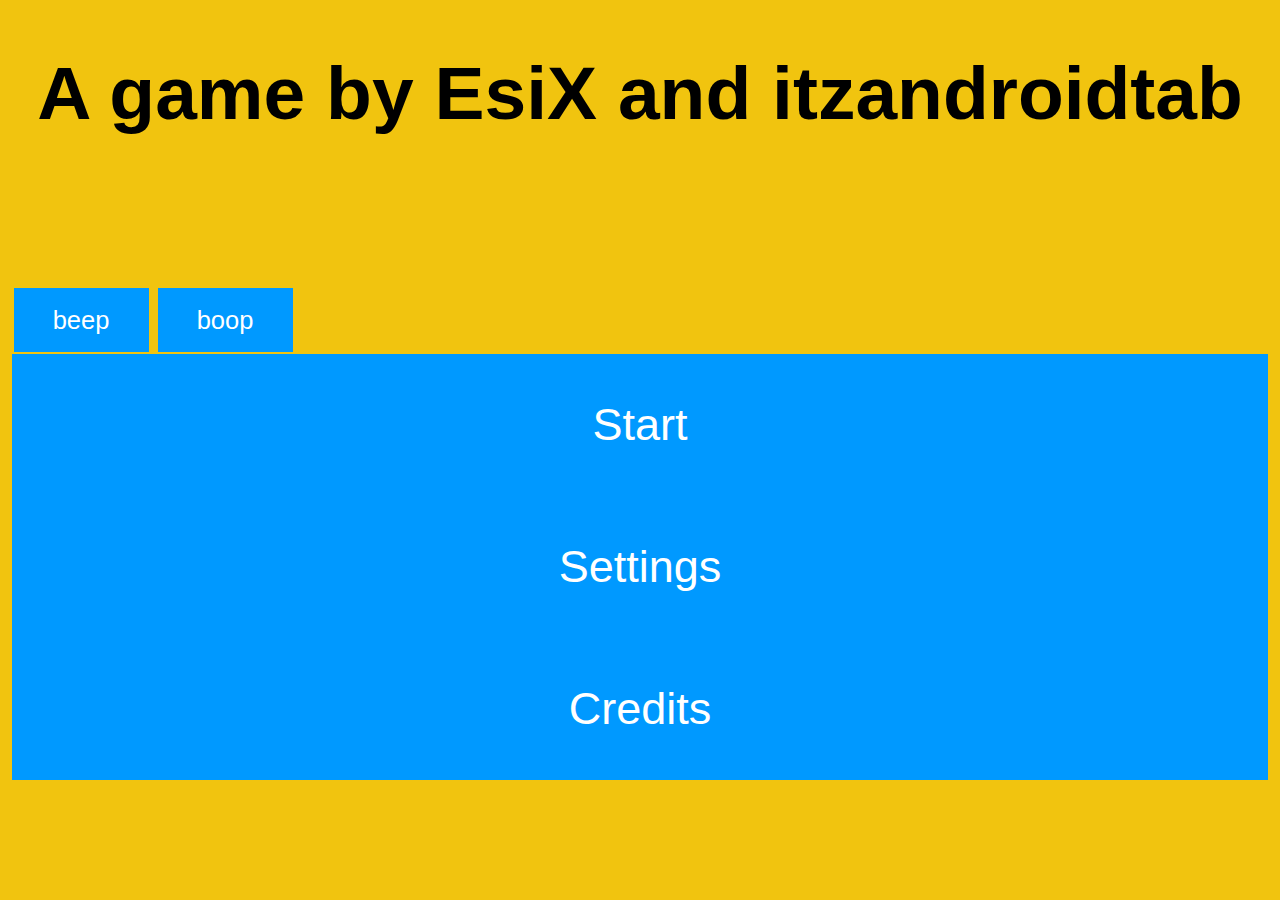
<file: Game_RPG_Adventure/index.html>
﻿<!DOCTYPE html>
<html>
<head>
    <meta charset="utf-8" />
    <title>Game_RPG_Adventure</title>
    <link id="css" href="css/lightTheme.css" rel="stylesheet" />
    <link href="css/default.css" rel="stylesheet" />
    <script type="text/javascript" src="js/main.js"></script>
</head>
<body>
    <div>
        <h1 id="firstPage" style="display:block">A game by EsiX and itzandroidtab</h1>
    </div>
    <div class="btn-group">
        <button onclick="darkTheme()">beep</button>
        <button onclick="lightTheme()">boop</button>
        <a href="game.html" class="Button">Start</a>
        <a href="settings.html" class="Button">Settings</a>
        <a href="credits.html" class="Button">Credits</a>
    </div>
</body>
</html>
</file>
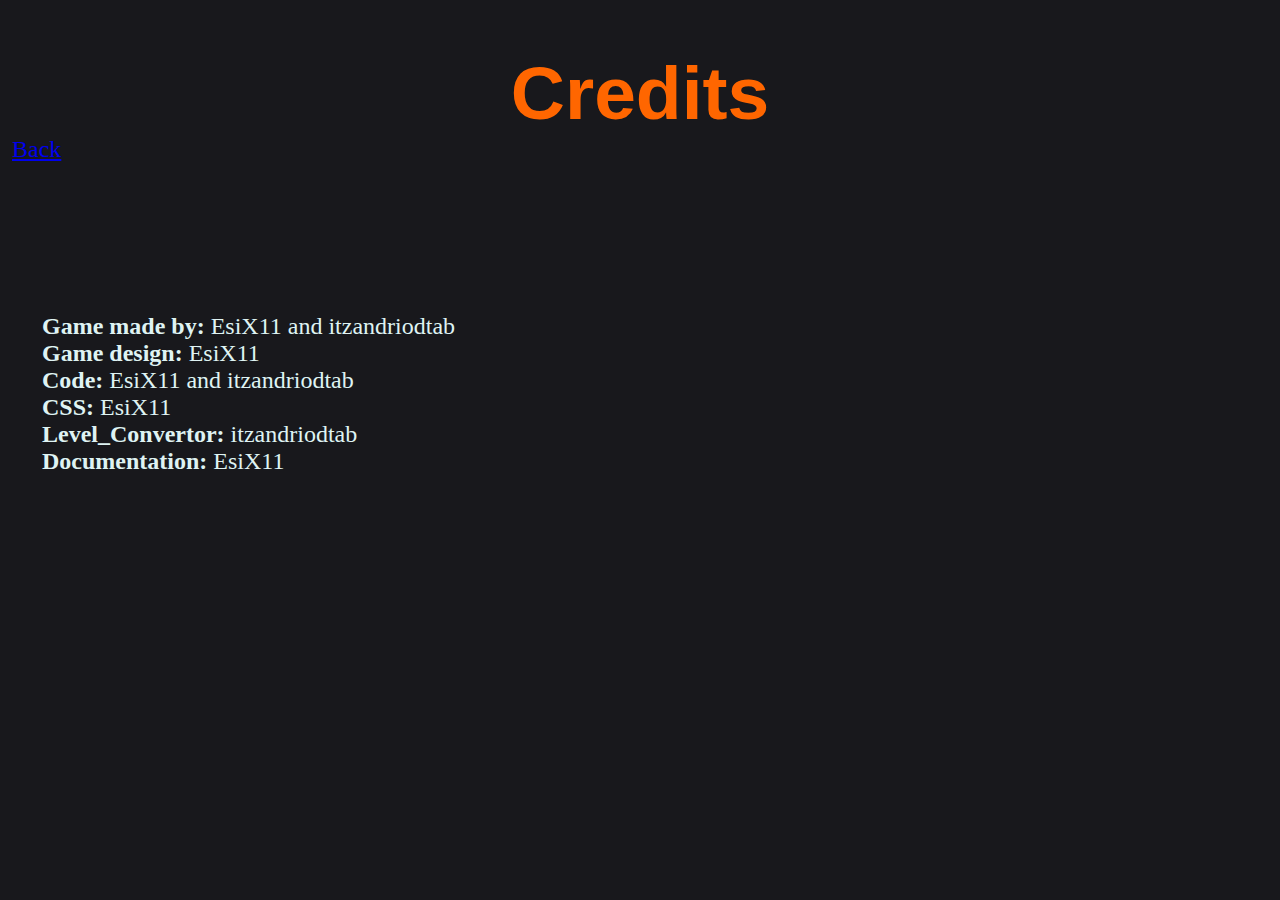
<file: Game_RPG_Adventure/credits.html>
<!DOCTYPE html>
<head>
        <title></title>
        <meta name="description" content="">
        <meta name="viewport" content="width=device-width, initial-scale=1">
        <link id="css" href="css/darkTheme.css" rel="stylesheet" />
        <link href="css/default.css" rel="stylesheet" />
    </head>
    <body>
        <div style="margin-bottom: 100px">
            <h1 style="margin-bottom:0px">Credits</h1>
            <a href="index.html" style="display:inline-block">Back</a>
        </div>
        <div>
           
        </div>
        <div style="margin-left:20px"> 
            <p1><b>Game made by:</b> EsiX11 and itzandriodtab<br>
                <b>Game design:</b> EsiX11<br>
                <b>Code:</b> EsiX11 and itzandriodtab<br>
                <b>CSS:</b> EsiX11<br>
                <b>Level_Convertor:</b> itzandriodtab<br>
                <b>Documentation:</b> EsiX11
            </p1>
        </div>
    </body>
</html>
</file>
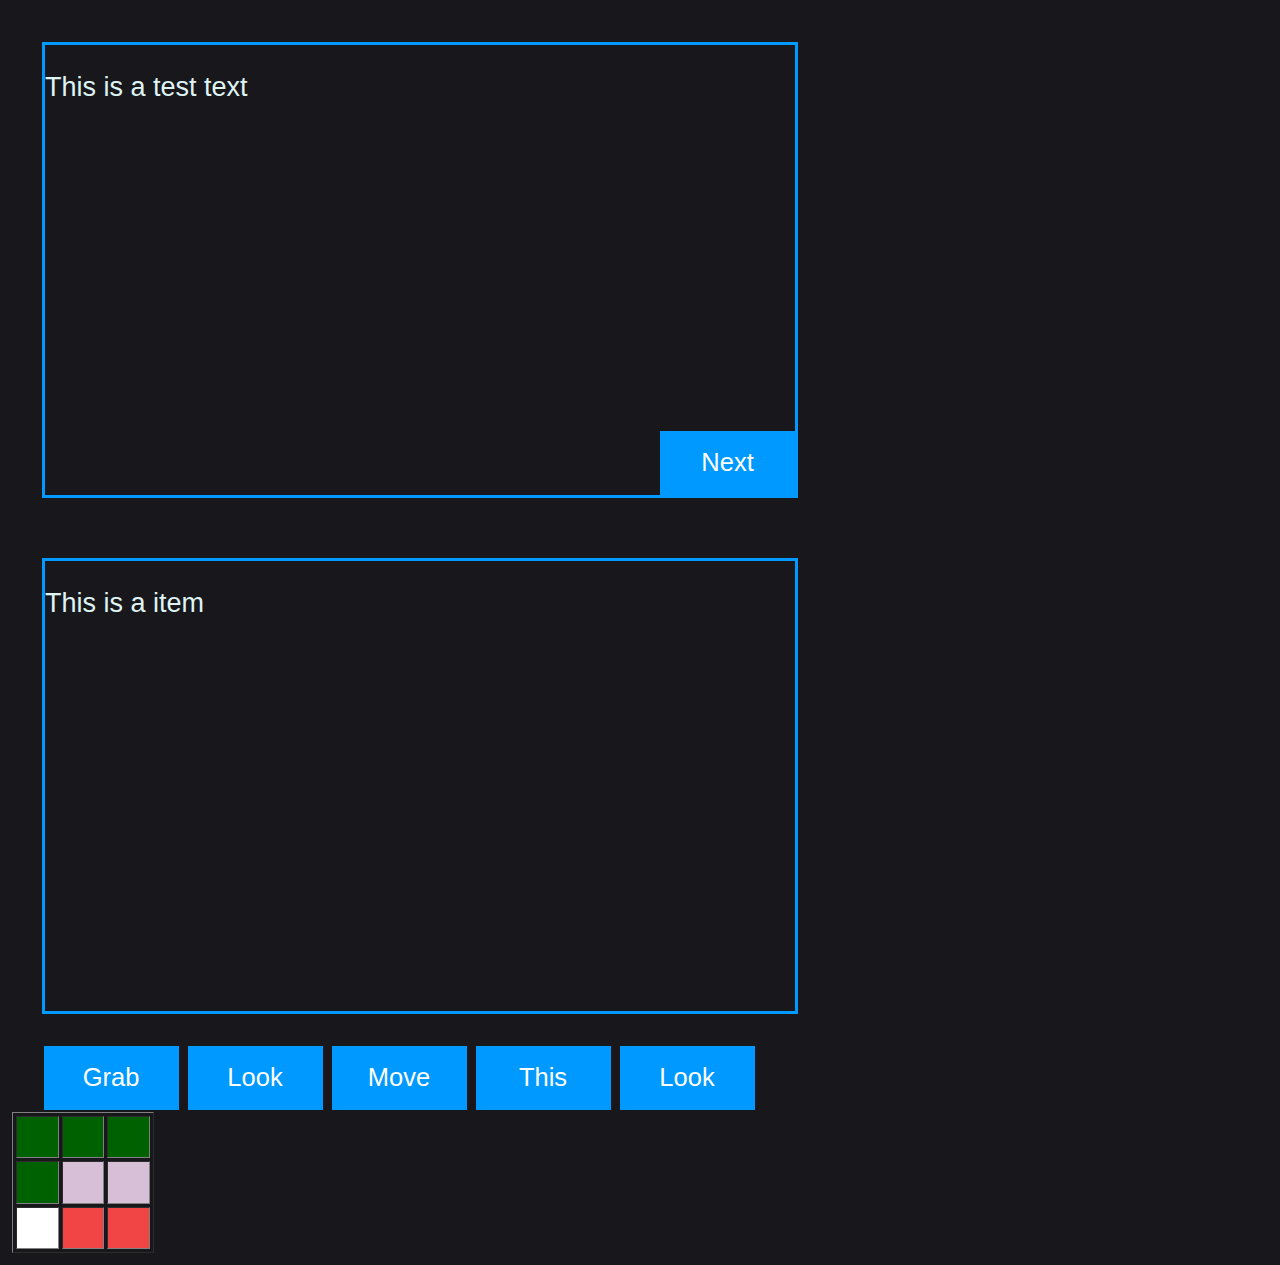
<file: Game_RPG_Adventure/game.html>
﻿<!DOCTYPE html>
<html>
<head>
    <title>The Game</title>
    <link href="css/default.css" rel="stylesheet" />
    <link id="css" href="css/darkTheme.css" rel="stylesheet" />
    <!-- loader for json files -->
    <script src="js/json/json_loader.js"></script>
    <script src="js/viewer/viewer.js"></script>
</head>
<body>
    <div id="boxes">
        <div id="storyBorder">
            <p id="storyText">This is a test text</p>
            <button id="buttonNext" style="position:absolute;bottom:0px;right:0px;display:inline-block" onclick="story(storyNumber += 1, 1);">Next</button>
            <button id="buttonBack" style="position:absolute;bottom:0px;left:0px;display:none" onclick="story(storyNumber -= 1, 1);">Back</button> 
        </div>
        <div id="inventoryBorder">
            <p id="inventoryText">This is a item</p>
        </div>
    </div>
    <div style="margin-left: 20px">
        <button onclick="story(5,2);">Grab</button>
        <button onclick="story(1,1)">Look</button>
        <button onclick="move()">Move</button>
        <button>This</button>
        <button>Look</button>
    </div>
    <div id="move" style="display:none">
        <button id="move_north">North</button>
        <button id="move_east">East</button>
        <button id="move_south">South</button>
        <button id="move_west">West</button>
    </div>
    <div id="location_viewer"></div>
</body>
    <!-- script for moving logic this needs to be after 
         the buttons otherwise they dont exist -->
    <script src="js/player/input.js"></script>
    <script type="text/javascript" src="js/main.js"></script>
</html>
</file>
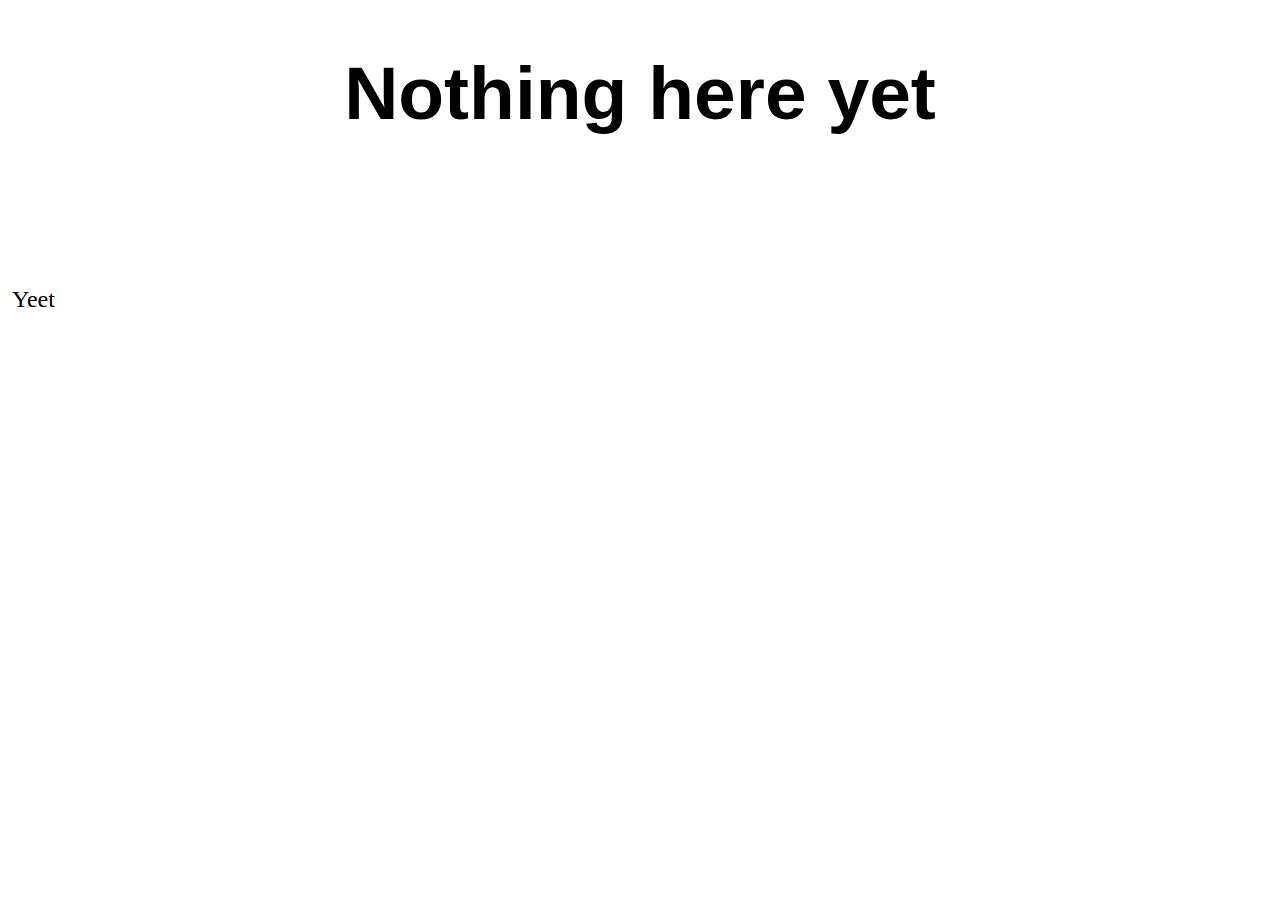
<file: Game_RPG_Adventure/settings.html>
<!DOCTYPE html>
<html>
<head>
    <meta charset="utf-8" />
    <title>Game_RPG_Adventure</title>
    <link href="css/default.css" rel="stylesheet" />
</head>
<body>
    <div>
        <h1 id="firstPage" style="display:block">Nothing here yet</h1>
        <p>Yeet</p>
    </div>
</body>
</html>
</file>
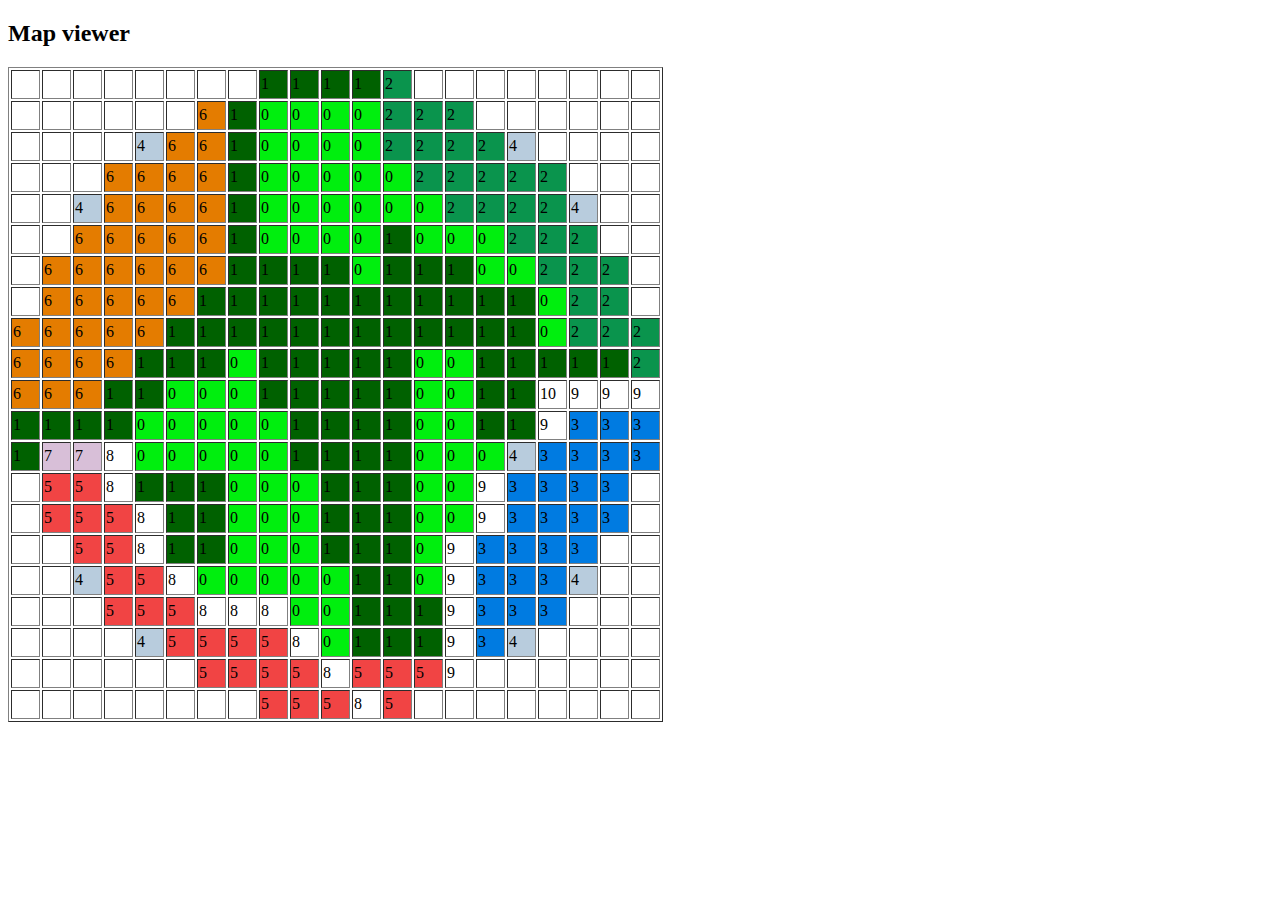
<file: Game_RPG_Adventure/show_map.html>
<!DOCTYPE html>
<html>
<body>

<h2>Map viewer</h2>

<div id="map_table"></div>

<script src="js/viewer/viewer.js"></script>
<script src="js/json/json_loader.js"></script>

<script>

// get it with a url as we can't load a local file
var url = "https://esix11.github.io/Game_RPG_Adventure/Game_RPG_Adventure/json/map1.json";

// create a table in the map_table with the json response
load_json(url)
    .then(function(json) {
        create_table(document.getElementById("map_table") , json["_map"], true, true);
    });

</script>

</body>
</html>
</file>
<file: Game_RPG_Adventure/css/lightTheme.css>
body {
    height: 100%;
    background-color: #F1C40F; 
}
</file>
<file: Game_RPG_Adventure/css/default.css>
﻿body{
    zoom: 1.5;
}
h1 {
    text-align: center;
    margin-bottom: 100px;
    font-size: 50px;
    font-family: Arial, Helvetica, sans-serif;
}
button{
    margin: 1px;
    background-color: #0099FF; 
    color: white;
    border: 1px #0099FF;
    width: 90px;
    height: 43px; 
    text-align: center;
    text-decoration: none;
    font-size: 17px;
    font-family: Arial, Helvetica, sans-serif;
}
button:hover{
    background-color: #0073BF; 
    color: #FF6600;
}
.Button {
    /* margin: 5px; */
    background-color: #0099FF; 
    color: white;
    border: 1px #0099FF;
    width: 100%; 
    padding: 30px 0px;
    text-align: center;
    text-decoration: none;
    display: block;
    font-size: 30px;
    font-family: Arial, Helvetica, sans-serif;
}
.Button:hover{
    background-color: #0073BF; 
    color: #FF6600;
}
#storyBorder {
    margin: 20px;
    border-width: 2px;
    border-style: solid;
    border-color: #0099FF;
    width: 500px;
    height: 300px;
    position: relative;
    display: inline-block;
}
#storyText{
    font-size: 18px;    
    font-family: Arial, Helvetica, sans-serif;
}
#inventoryBorder{
    display: inline-block;
    margin: 20px;
    border-width: 2px;
    border-style: solid;
    border-color: #0099FF;
    width: 500px;
    height: 300px;
}
#inventoryText {
    font-size: 18px;
    font-family: Arial, Helvetica, sans-serif;
}
#buttonNext{
    margin: 0px;
}
#buttonBack{
    margin: 0px;
}
</file>
<file: Game_RPG_Adventure/css/darkTheme.css>
body {
    height: 100%;
    background-color: #18181C; 
    /* #212126 */
    color: #DFF3F3;
}
h1{
  color: #FF6600;
  /* color: #99FF00; */
}
</file>
